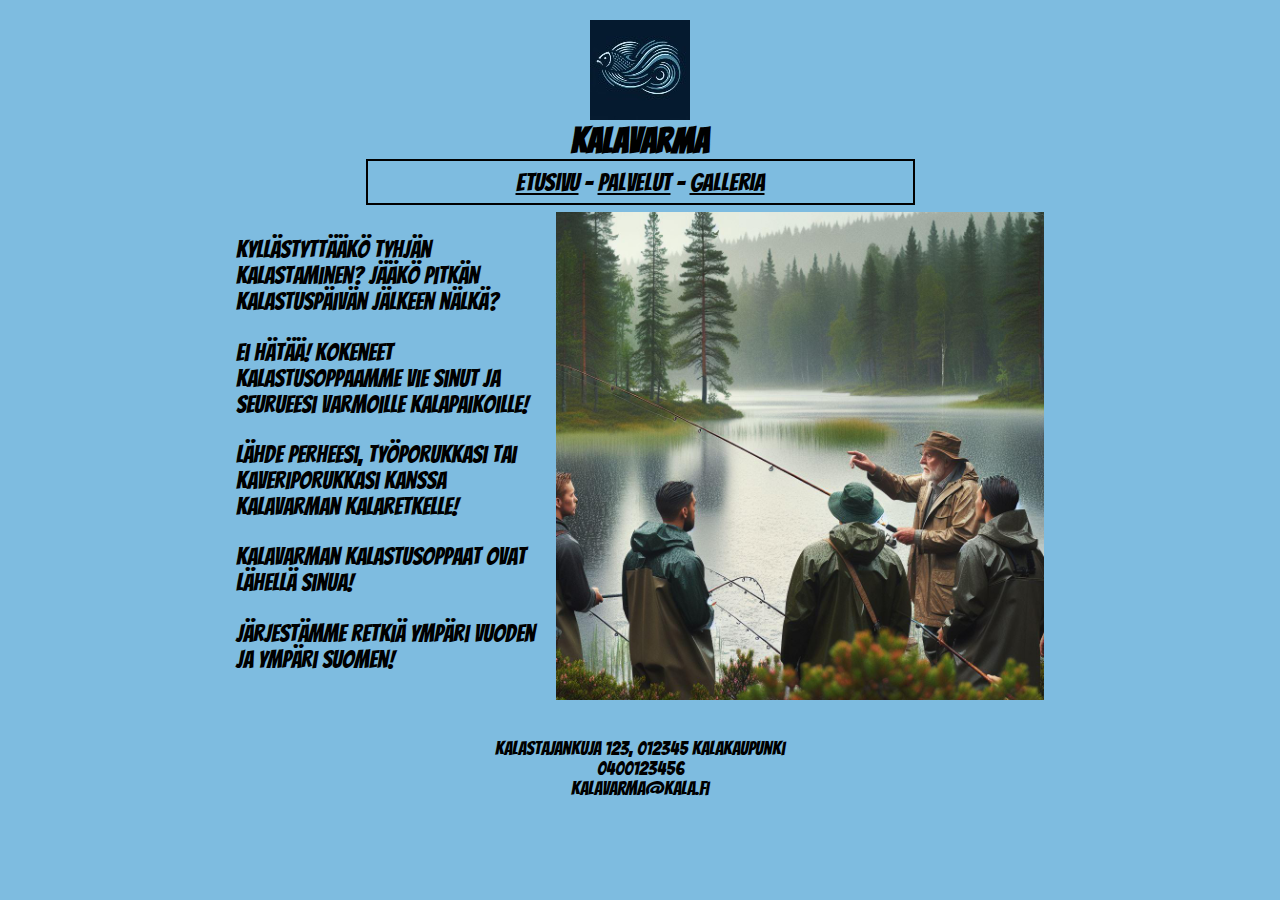
<file: index.html>
<!DOCTYPE html>
<html lang="fi">

<head>

  <title>Etusivu</title>

  <meta name="viewport" content="width=device-width, initial-scale=1">
  <meta charset="UTF-8">
  <meta name="author" content="Osku">

  <link rel="preconnect" href="https://fonts.googleapis.com">
  <link rel="preconnect" href="https://fonts.gstatic.com" crossorigin>
  <link href="https://fonts.googleapis.com/css2?family=Bangers&family=Liter&display=swap" rel="stylesheet">

  <link href="omaTyyli.css" rel="stylesheet" type="text/css">
</head>

<body>

  <header>
    <div class="logoOtsikko">

      <img src="kuvat/uusilogo.JPG" alt="logo" class="logo">

      <h1>kalavarma</h1>



    </div>

    <nav>
      <a href="index.html">Etusivu</a> -

      <a href="palvelut.html">Palvelut</a> -

      <a href="galleria.html">Galleria</a>
    </nav>

  </header>

  <main>
    <div class="flex_container">


      <div class="teksti">

        <p>Kyllästyttääkö tyhjän kalastaminen? Jääkö pitkän kalastuspäivän jälkeen nälkä?</p>
        <p>Ei hätää! Kokeneet kalastusoppaamme vie sinut ja seurueesi varmoille kalapaikoille!</p>
        <p>Lähde perheesi, työporukkasi tai kaveriporukkasi kanssa kalavarman kalaretkelle!</p>
        <p>Kalavarman kalastusoppaat ovat lähellä sinua!</p>
        <p>Järjestämme retkiä ympäri vuoden ja ympäri suomen!</p>

      </div>

      <img src="kuvat/etusivu.jpg" alt="kalaretki" class="etusivunkuva">


    </div>


  </main>


  <footer>
    <ul>

      <li>Kalastajankuja 123, 012345 Kalakaupunki</li>
      <li>0400123456</li>
      <li>Kalavarma@kala.fi</li>

    </ul>

  </footer>
</body>

</html>
</file>
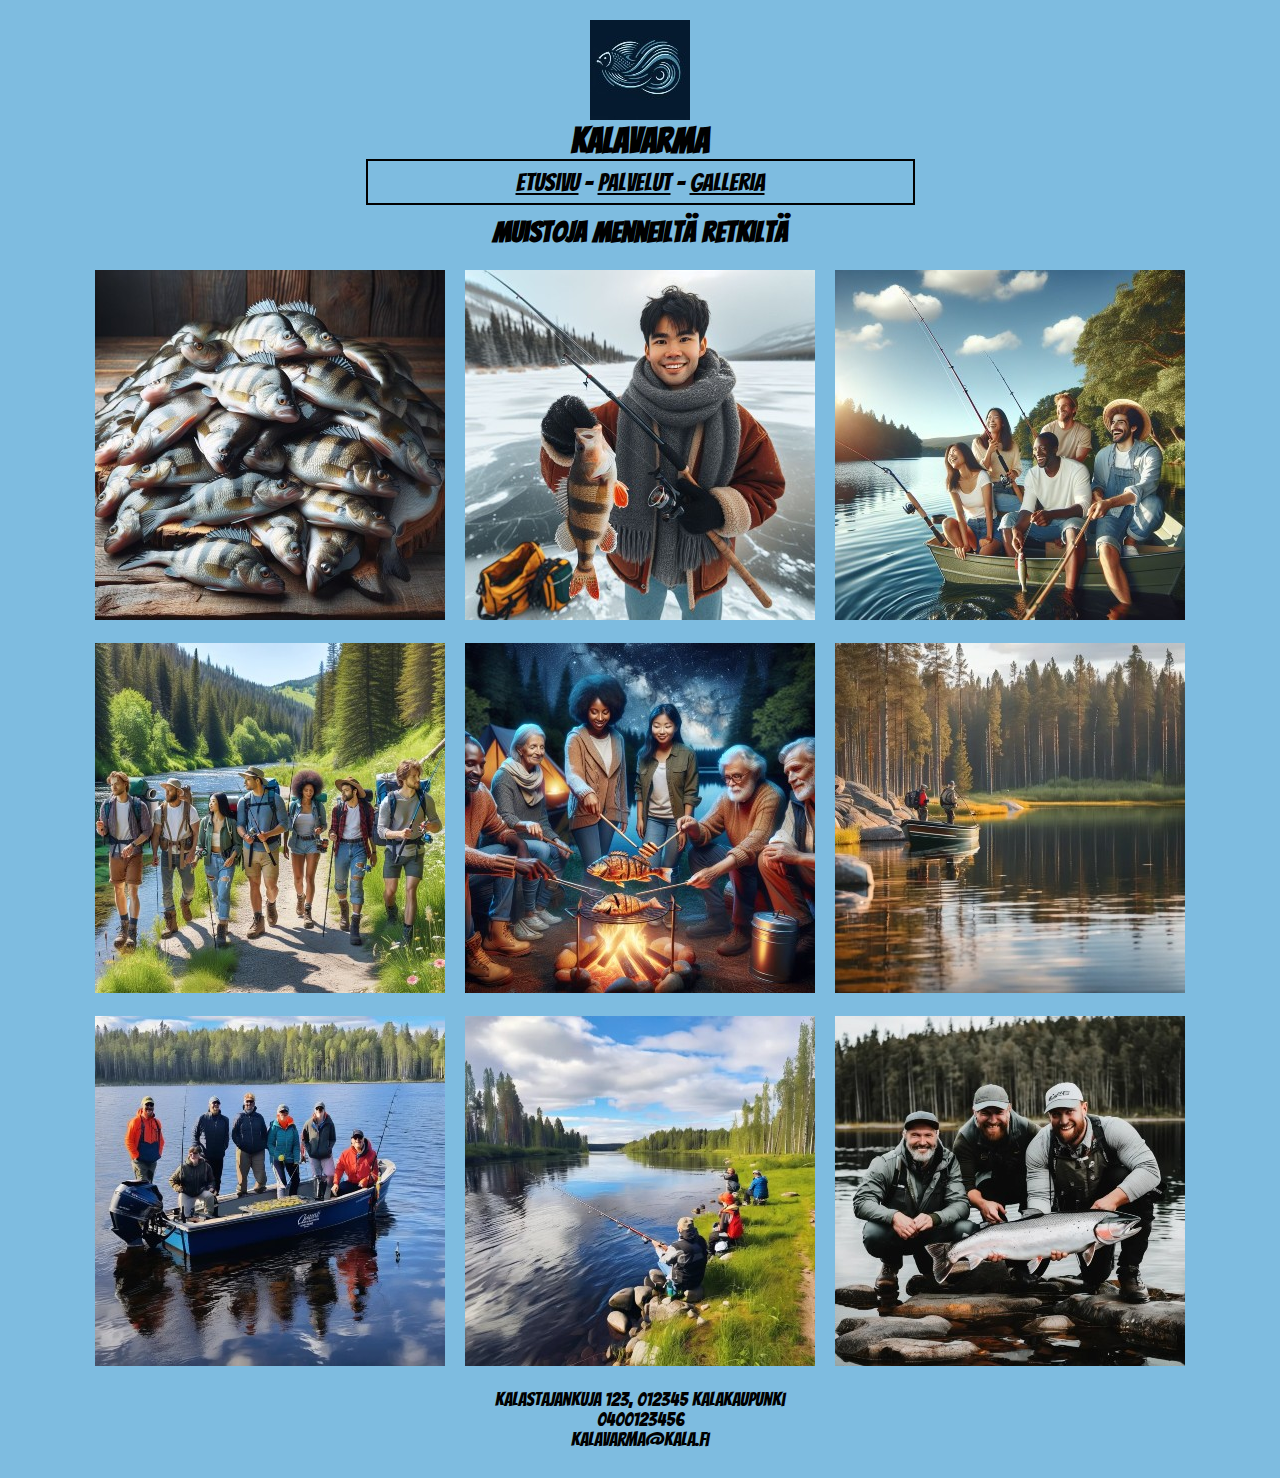
<file: galleria.html>
<!DOCTYPE html>
<html lang="fi">

<head>

    <title>Galleria</title>

    <meta name="viewport" content="width=device-width, initial-scale=1">
    <meta charset="UTF-8">
    <meta name="author" content="Osku">
    <!-- lisää meta-elementtejä -->
    <link rel="preconnect" href="https://fonts.googleapis.com">
    <link rel="preconnect" href="https://fonts.gstatic.com" crossorigin>
    <link href="https://fonts.googleapis.com/css2?family=Bangers&family=Liter&display=swap" rel="stylesheet">

    <link href="omaTyyli.css" rel="stylesheet" type="text/css">
</head>

<body>
    <!-- tähän tulee sivun sisältö -->
    <header>
        <div class="logoOtsikko">

            <img src="kuvat/uusilogo.JPG" alt="logo" class="logo">

            <h1>kalavarma</h1>



        </div>

        <nav>
            <a href="index.html">Etusivu</a> -

            <a href="palvelut.html">Palvelut</a> -

            <a href="galleria.html">Galleria</a>
        </nav>

    </header>

    <main>

        <h2>Muistoja menneiltä retkiltä</h2>


        <div class="flex_containergalleria">
            <div class="kuva"><img src="kuvat/ahven.jpg" alt="ahven"></div>
            <div class="kuva"><img src="kuvat/pilkki.jpg" alt="pilkki"></div>
            <div class="kuva"><img src="kuvat/vene.jpg" alt="vene"></div>
            <div class="kuva"><img src="kuvat/retki.jpg" alt="retki"></div>
            <div class="kuva"><img src="kuvat/nuotio.jpg" alt="nuotio"></div>
            <div class="kuva"><img src="kuvat/perho.jpg" alt="perho"></div>
            <div class="kuva"><img src="kuvat/vene2.jpg" alt="vene2"></div>
            <div class="kuva"><img src="kuvat/joki.jpg" alt="joki"></div>
            <div class="kuva"><img src="kuvat/lohi.jpg" alt="lohi"></div>


        </div>


    </main>

    <footer>

        <ul>

            <li>Kalastajankuja 123, 012345 Kalakaupunki</li>
            <li>0400123456</li>
            <li>Kalavarma@kala.fi</li>

        </ul>

    </footer>

</body>

</html>
</file>
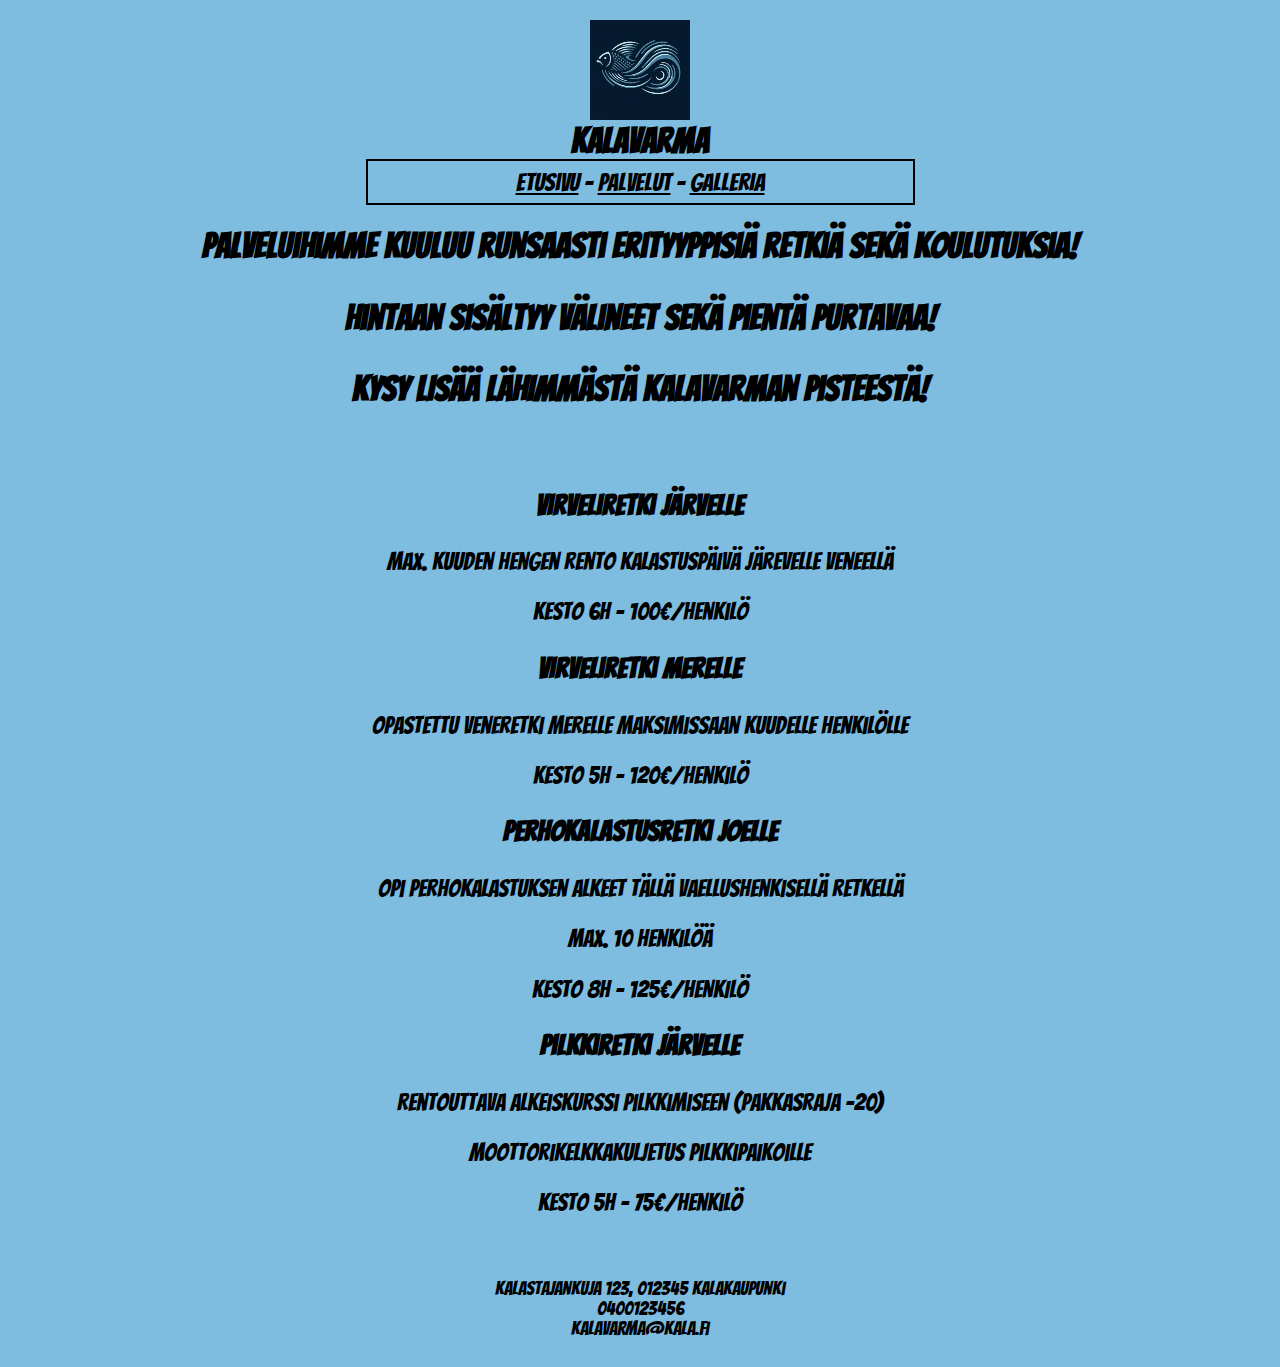
<file: palvelut.html>
<!DOCTYPE html>
<html lang="fi">

<head>

    <title>Palvelut</title>

    <meta name="viewport" content="width=device-width, initial-scale=1">
    <meta charset="UTF-8">
    <meta name="author" content="Osku">

    <link rel="preconnect" href="https://fonts.googleapis.com">
    <link rel="preconnect" href="https://fonts.gstatic.com" crossorigin>
    <link href="https://fonts.googleapis.com/css2?family=Bangers&family=Liter&display=swap" rel="stylesheet">

    <link href="omaTyyli.css" rel="stylesheet" type="text/css">
</head>

<body>

    <header>
        <div class="logoOtsikko">

            <img src="kuvat/uusilogo.JPG" alt="logo" class="logo">

            <h1>kalavarma</h1>



        </div>

        <nav>
            <a href="index.html">Etusivu</a> -

            <a href="palvelut.html">Palvelut</a> -

            <a href="galleria.html">Galleria</a>
        </nav>

    </header>

    <main>

        <p class="korostus">palveluihimme kuuluu runsaasti erityyppisiä retkiä sekä koulutuksia!</p>
        <p class="korostus">hintaan sisältyy välineet sekä pientä purtavaa!</p>
        <p class="korostus">Kysy LISÄÄ LÄHIMMÄstä Kalavarman pisteestä!</p>

        <div class="flex_container">



            <div class="palveluteksti">

                <ul>
                    <li>
                        <h3>Virveliretki järvelle</h3>
                        <p>Max. kuuden hengen rento kalastuspäivä järevelle veneellä</p>
                        <p>Kesto 6h - 100€/henkilö</p>
                    </li>

                    <li>
                        <h3>Virveliretki merelle</h3>
                        <p>opastettu veneretki merelle maksimissaan kuudelle henkilölle</p>
                        <p>Kesto 5h - 120€/henkilö</p>
                    </li>

                    <li>
                        <h3>Perhokalastusretki joelle</h3>
                        <p>Opi perhokalastuksen alkeet tällä vaellushenkisellä retkellä</p>
                        <p>max. 10 henkilöä</p>
                        <p>Kesto 8h - 125€/HENKIlö</p>
                    </li>

                    <li>
                        <h3>Pilkkiretki järvelle</h3>
                        <p>Rentouttava alkeiskurssi pilkkimiseen (pakkasraja -20)</p>
                        <p>Moottorikelkkakuljetus pilkkipaikoille</p>
                        <p>Kesto 5H - 75€/Henkilö</p>
                    </li>
                </ul>
            </div>




        </div>


    </main>

    <footer>

        <ul>

            <li>Kalastajankuja 123, 012345 Kalakaupunki</li>
            <li>0400123456</li>
            <li>Kalavarma@kala.fi</li>

        </ul>

    </footer>

</body>

</html>
</file>
<file: omaTyyli.css>
body {
    color: black;
    background-color: rgb(126, 188, 224);
    font-family: 'Bangers', serif;
    font-size: 1.5em;
}

header {
    text-align: center;
    display: flex;
    flex-direction: column;
    align-items: center;
}

.logoOtsikko {
    left: 500px;
    align-items: center;

}

nav {

    border: 2px solid black;
    padding: 0.3em;
    width: 530px;
    font-size: 25px;
    margin-bottom: -0.5em;
}

nav a {
    color: rgb(0, 0, 0);
}

nav a:hover {
    color: rgb(212, 212, 212);
}

.logo {
    margin: 0.5em;
}

.etusivunkuva {
    display: block;
    width: 100%;
    max-width: 488px;
    height: auto;
}

h1 {

    font-size: 2em;
    margin: 0;
    margin-top: -10px;
}

h2 {
    text-align: center;
}

.korostus {
    text-align: center;
    font-size: 1.8em;
    font-weight: bold;
}

ul {
    list-style-type: none;
    padding: 0;
}

.flex_container {
    display: flex;
    flex-direction: row;
    align-items: flex-start;
    justify-content: center;
    gap: 1em;
    flex-wrap: wrap;
    padding: 1em;
}

.teksti {
    font-size: 1.27em;
    flex: 1;
    min-width: 100px;
    max-width: 300px;
    word-wrap: break-word;


}

.palveluteksti {
    font-size: 1.27em;
    text-align: center;

}

.flex_containergalleria {
    display: flex;
    gap: 20px;
    flex-wrap: wrap;
    justify-content: center;



}

footer {
    text-align: center;
}


@media only screen and (max-width: 440px) {
    body {
        font-size: 1em;
    }

    nav {

        font-size: 1.2em;
        width: 100%;
    }

    h1 {

        font-size: 1.5em;
    }

    .logo {

        width: 80px;
    }
}

@media only screen and (min-width: 441px) {
    body {

        font-size: 1.2em;
    }

    h1 {

        font-size: 1.8em;
    }

    .logo {
        width: 100px;
    }
}

@media only screen and (min-width: 1200px) {
    body {

        width: 1200px;
        margin: auto;
        padding: 10px;
    }

    .logo {

        width: 100px;
    }
}
</file>
